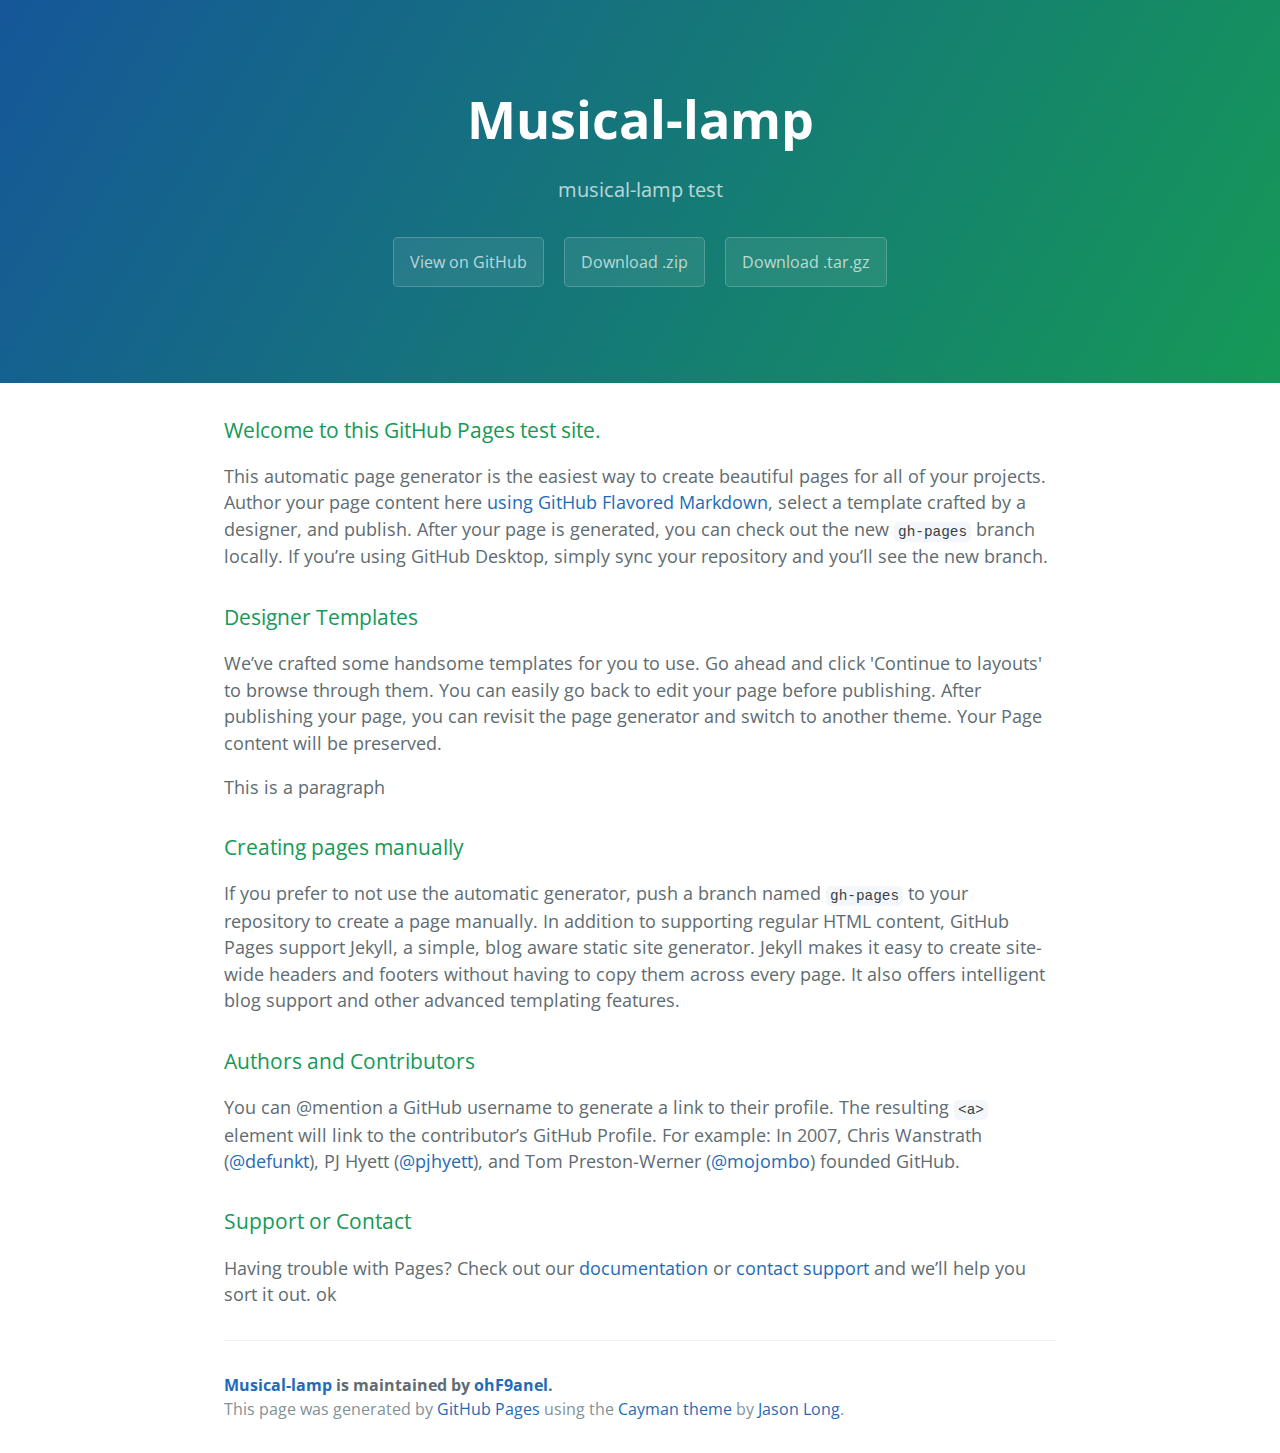
<file: index.html>
<!DOCTYPE html>
<html lang="en-us">
  <head>
    <meta charset="UTF-8">
    <title>Musical-lamp by OhF9anel</title>
    <meta name="viewport" content="width=device-width, initial-scale=1">
    <link rel="stylesheet" type="text/css" href="stylesheets/normalize.css" media="screen">
    <link href='https://fonts.googleapis.com/css?family=Open+Sans:400,700' rel='stylesheet' type='text/css'>
    <link rel="stylesheet" type="text/css" href="stylesheets/stylesheet.css" media="screen">
    <link rel="stylesheet" type="text/css" href="stylesheets/github-light.css" media="screen">
  </head>
  <body>
    <section class="page-header">
      <h1 class="project-name">Musical-lamp</h1>
      <h2 class="project-tagline">musical-lamp test</h2>
      <a href="https://github.com/ohF9anel/musical-lamp" class="btn">View on GitHub</a>
      <a href="https://github.com/ohF9anel/musical-lamp/zipball/master" class="btn">Download .zip</a>
      <a href="https://github.com/ohF9anel/musical-lamp/tarball/master" class="btn">Download .tar.gz</a>
    </section>

    <section class="main-content">
      <h3>
<a id="welcome-to-this-github-pages-test-site" class="anchor" href="#welcome-to-this-github-pages-test-site" aria-hidden="true"><span aria-hidden="true" class="octicon octicon-link"></span></a>Welcome to this GitHub Pages test site.</h3>

<p>This automatic page generator is the easiest way to create beautiful pages for all of your projects. Author your page content here <a href="https://guides.github.com/features/mastering-markdown/">using GitHub Flavored Markdown</a>, select a template crafted by a designer, and publish. After your page is generated, you can check out the new <code>gh-pages</code> branch locally. If you’re using GitHub Desktop, simply sync your repository and you’ll see the new branch.</p>

<h3>
<a id="designer-templates" class="anchor" href="#designer-templates" aria-hidden="true"><span aria-hidden="true" class="octicon octicon-link"></span></a>Designer Templates</h3>

<p>We’ve crafted some handsome templates for you to use. Go ahead and click 'Continue to layouts' to browse through them. You can easily go back to edit your page before publishing. After publishing your page, you can revisit the page generator and switch to another theme. Your Page content will be preserved.</p>
<p>This is a paragraph</p>
<h3>
<a id="creating-pages-manually" class="anchor" href="#creating-pages-manually" aria-hidden="true"><span aria-hidden="true" class="octicon octicon-link"></span></a>Creating pages manually</h3>

<p>If you prefer to not use the automatic generator, push a branch named <code>gh-pages</code> to your repository to create a page manually. In addition to supporting regular HTML content, GitHub Pages support Jekyll, a simple, blog aware static site generator. Jekyll makes it easy to create site-wide headers and footers without having to copy them across every page. It also offers intelligent blog support and other advanced templating features.</p>

<h3>
<a id="authors-and-contributors" class="anchor" href="#authors-and-contributors" aria-hidden="true"><span aria-hidden="true" class="octicon octicon-link"></span></a>Authors and Contributors</h3>

<p>You can @mention a GitHub username to generate a link to their profile. The resulting <code>&lt;a&gt;</code> element will link to the contributor’s GitHub Profile. For example: In 2007, Chris Wanstrath (<a href="https://github.com/defunkt" class="user-mention">@defunkt</a>), PJ Hyett (<a href="https://github.com/pjhyett" class="user-mention">@pjhyett</a>), and Tom Preston-Werner (<a href="https://github.com/mojombo" class="user-mention">@mojombo</a>) founded GitHub.</p>

<h3>
<a id="support-or-contact" class="anchor" href="#support-or-contact" aria-hidden="true"><span aria-hidden="true" class="octicon octicon-link"></span></a>Support or Contact</h3>

<p>Having trouble with Pages? Check out our <a href="https://help.github.com/pages">documentation</a> or <a href="https://github.com/contact">contact support</a> and we’ll help you sort it out.
ok</p>

      <footer class="site-footer">
        <span class="site-footer-owner"><a href="https://github.com/ohF9anel/musical-lamp">Musical-lamp</a> is maintained by <a href="https://github.com/ohF9anel">ohF9anel</a>.</span>

        <span class="site-footer-credits">This page was generated by <a href="https://pages.github.com">GitHub Pages</a> using the <a href="https://github.com/jasonlong/cayman-theme">Cayman theme</a> by <a href="https://twitter.com/jasonlong">Jason Long</a>.</span>
      </footer>

    </section>

  
  </body>
</html>
</file>
<file: stylesheets/stylesheet.css>
* {
  box-sizing: border-box; }

body {
  padding: 0;
  margin: 0;
  font-family: "Open Sans", "Helvetica Neue", Helvetica, Arial, sans-serif;
  font-size: 16px;
  line-height: 1.5;
  color: #606c71; }

a {
  color: #1e6bb8;
  text-decoration: none; }
  a:hover {
    text-decoration: underline; }

.btn {
  display: inline-block;
  margin-bottom: 1rem;
  color: rgba(255, 255, 255, 0.7);
  background-color: rgba(255, 255, 255, 0.08);
  border-color: rgba(255, 255, 255, 0.2);
  border-style: solid;
  border-width: 1px;
  border-radius: 0.3rem;
  transition: color 0.2s, background-color 0.2s, border-color 0.2s; }
  .btn + .btn {
    margin-left: 1rem; }

.btn:hover {
  color: rgba(255, 255, 255, 0.8);
  text-decoration: none;
  background-color: rgba(255, 255, 255, 0.2);
  border-color: rgba(255, 255, 255, 0.3); }

@media screen and (min-width: 64em) {
  .btn {
    padding: 0.75rem 1rem; } }

@media screen and (min-width: 42em) and (max-width: 64em) {
  .btn {
    padding: 0.6rem 0.9rem;
    font-size: 0.9rem; } }

@media screen and (max-width: 42em) {
  .btn {
    display: block;
    width: 100%;
    padding: 0.75rem;
    font-size: 0.9rem; }
    .btn + .btn {
      margin-top: 1rem;
      margin-left: 0; } }

.page-header {
  color: #fff;
  text-align: center;
  background-color: #159957;
  background-image: linear-gradient(120deg, #155799, #159957); }

@media screen and (min-width: 64em) {
  .page-header {
    padding: 5rem 6rem; } }

@media screen and (min-width: 42em) and (max-width: 64em) {
  .page-header {
    padding: 3rem 4rem; } }

@media screen and (max-width: 42em) {
  .page-header {
    padding: 2rem 1rem; } }

.project-name {
  margin-top: 0;
  margin-bottom: 0.1rem; }

@media screen and (min-width: 64em) {
  .project-name {
    font-size: 3.25rem; } }

@media screen and (min-width: 42em) and (max-width: 64em) {
  .project-name {
    font-size: 2.25rem; } }

@media screen and (max-width: 42em) {
  .project-name {
    font-size: 1.75rem; } }

.project-tagline {
  margin-bottom: 2rem;
  font-weight: normal;
  opacity: 0.7; }

@media screen and (min-width: 64em) {
  .project-tagline {
    font-size: 1.25rem; } }

@media screen and (min-width: 42em) and (max-width: 64em) {
  .project-tagline {
    font-size: 1.15rem; } }

@media screen and (max-width: 42em) {
  .project-tagline {
    font-size: 1rem; } }

.main-content :first-child {
  margin-top: 0; }
.main-content img {
  max-width: 100%; }
.main-content h1, .main-content h2, .main-content h3, .main-content h4, .main-content h5, .main-content h6 {
  margin-top: 2rem;
  margin-bottom: 1rem;
  font-weight: normal;
  color: #159957; }
.main-content p {
  margin-bottom: 1em; }
.main-content code {
  padding: 2px 4px;
  font-family: Consolas, "Liberation Mono", Menlo, Courier, monospace;
  font-size: 0.9rem;
  color: #383e41;
  background-color: #f3f6fa;
  border-radius: 0.3rem; }
.main-content pre {
  padding: 0.8rem;
  margin-top: 0;
  margin-bottom: 1rem;
  font: 1rem Consolas, "Liberation Mono", Menlo, Courier, monospace;
  color: #567482;
  word-wrap: normal;
  background-color: #f3f6fa;
  border: solid 1px #dce6f0;
  border-radius: 0.3rem; }
  .main-content pre > code {
    padding: 0;
    margin: 0;
    font-size: 0.9rem;
    color: #567482;
    word-break: normal;
    white-space: pre;
    background: transparent;
    border: 0; }
.main-content .highlight {
  margin-bottom: 1rem; }
  .main-content .highlight pre {
    margin-bottom: 0;
    word-break: normal; }
.main-content .highlight pre, .main-content pre {
  padding: 0.8rem;
  overflow: auto;
  font-size: 0.9rem;
  line-height: 1.45;
  border-radius: 0.3rem; }
.main-content pre code, .main-content pre tt {
  display: inline;
  max-width: initial;
  padding: 0;
  margin: 0;
  overflow: initial;
  line-height: inherit;
  word-wrap: normal;
  background-color: transparent;
  border: 0; }
  .main-content pre code:before, .main-content pre code:after, .main-content pre tt:before, .main-content pre tt:after {
    content: normal; }
.main-content ul, .main-content ol {
  margin-top: 0; }
.main-content blockquote {
  padding: 0 1rem;
  margin-left: 0;
  color: #819198;
  border-left: 0.3rem solid #dce6f0; }
  .main-content blockquote > :first-child {
    margin-top: 0; }
  .main-content blockquote > :last-child {
    margin-bottom: 0; }
.main-content table {
  display: block;
  width: 100%;
  overflow: auto;
  word-break: normal;
  word-break: keep-all; }
  .main-content table th {
    font-weight: bold; }
  .main-content table th, .main-content table td {
    padding: 0.5rem 1rem;
    border: 1px solid #e9ebec; }
.main-content dl {
  padding: 0; }
  .main-content dl dt {
    padding: 0;
    margin-top: 1rem;
    font-size: 1rem;
    font-weight: bold; }
  .main-content dl dd {
    padding: 0;
    margin-bottom: 1rem; }
.main-content hr {
  height: 2px;
  padding: 0;
  margin: 1rem 0;
  background-color: #eff0f1;
  border: 0; }

@media screen and (min-width: 64em) {
  .main-content {
    max-width: 64rem;
    padding: 2rem 6rem;
    margin: 0 auto;
    font-size: 1.1rem; } }

@media screen and (min-width: 42em) and (max-width: 64em) {
  .main-content {
    padding: 2rem 4rem;
    font-size: 1.1rem; } }

@media screen and (max-width: 42em) {
  .main-content {
    padding: 2rem 1rem;
    font-size: 1rem; } }

.site-footer {
  padding-top: 2rem;
  margin-top: 2rem;
  border-top: solid 1px #eff0f1; }

.site-footer-owner {
  display: block;
  font-weight: bold; }

.site-footer-credits {
  color: #819198; }

@media screen and (min-width: 64em) {
  .site-footer {
    font-size: 1rem; } }

@media screen and (min-width: 42em) and (max-width: 64em) {
  .site-footer {
    font-size: 1rem; } }

@media screen and (max-width: 42em) {
  .site-footer {
    font-size: 0.9rem; } }
</file>
<file: stylesheets/github-light.css>
/*
The MIT License (MIT)

Copyright (c) 2016 GitHub, Inc.

Permission is hereby granted, free of charge, to any person obtaining a copy
of this software and associated documentation files (the "Software"), to deal
in the Software without restriction, including without limitation the rights
to use, copy, modify, merge, publish, distribute, sublicense, and/or sell
copies of the Software, and to permit persons to whom the Software is
furnished to do so, subject to the following conditions:

The above copyright notice and this permission notice shall be included in all
copies or substantial portions of the Software.

THE SOFTWARE IS PROVIDED "AS IS", WITHOUT WARRANTY OF ANY KIND, EXPRESS OR
IMPLIED, INCLUDING BUT NOT LIMITED TO THE WARRANTIES OF MERCHANTABILITY,
FITNESS FOR A PARTICULAR PURPOSE AND NONINFRINGEMENT. IN NO EVENT SHALL THE
AUTHORS OR COPYRIGHT HOLDERS BE LIABLE FOR ANY CLAIM, DAMAGES OR OTHER
LIABILITY, WHETHER IN AN ACTION OF CONTRACT, TORT OR OTHERWISE, ARISING FROM,
OUT OF OR IN CONNECTION WITH THE SOFTWARE OR THE USE OR OTHER DEALINGS IN THE
SOFTWARE.

*/

.pl-c /* comment */ {
  color: #969896;
}

.pl-c1 /* constant, variable.other.constant, support, meta.property-name, support.constant, support.variable, meta.module-reference, markup.raw, meta.diff.header */,
.pl-s .pl-v /* string variable */ {
  color: #0086b3;
}

.pl-e /* entity */,
.pl-en /* entity.name */ {
  color: #795da3;
}

.pl-smi /* variable.parameter.function, storage.modifier.package, storage.modifier.import, storage.type.java, variable.other */,
.pl-s .pl-s1 /* string source */ {
  color: #333;
}

.pl-ent /* entity.name.tag */ {
  color: #63a35c;
}

.pl-k /* keyword, storage, storage.type */ {
  color: #a71d5d;
}

.pl-s /* string */,
.pl-pds /* punctuation.definition.string, string.regexp.character-class */,
.pl-s .pl-pse .pl-s1 /* string punctuation.section.embedded source */,
.pl-sr /* string.regexp */,
.pl-sr .pl-cce /* string.regexp constant.character.escape */,
.pl-sr .pl-sre /* string.regexp source.ruby.embedded */,
.pl-sr .pl-sra /* string.regexp string.regexp.arbitrary-repitition */ {
  color: #183691;
}

.pl-v /* variable */ {
  color: #ed6a43;
}

.pl-id /* invalid.deprecated */ {
  color: #b52a1d;
}

.pl-ii /* invalid.illegal */ {
  color: #f8f8f8;
  background-color: #b52a1d;
}

.pl-sr .pl-cce /* string.regexp constant.character.escape */ {
  font-weight: bold;
  color: #63a35c;
}

.pl-ml /* markup.list */ {
  color: #693a17;
}

.pl-mh /* markup.heading */,
.pl-mh .pl-en /* markup.heading entity.name */,
.pl-ms /* meta.separator */ {
  font-weight: bold;
  color: #1d3e81;
}

.pl-mq /* markup.quote */ {
  color: #008080;
}

.pl-mi /* markup.italic */ {
  font-style: italic;
  color: #333;
}

.pl-mb /* markup.bold */ {
  font-weight: bold;
  color: #333;
}

.pl-md /* markup.deleted, meta.diff.header.from-file */ {
  color: #bd2c00;
  background-color: #ffecec;
}

.pl-mi1 /* markup.inserted, meta.diff.header.to-file */ {
  color: #55a532;
  background-color: #eaffea;
}

.pl-mdr /* meta.diff.range */ {
  font-weight: bold;
  color: #795da3;
}

.pl-mo /* meta.output */ {
  color: #1d3e81;
}
</file>
